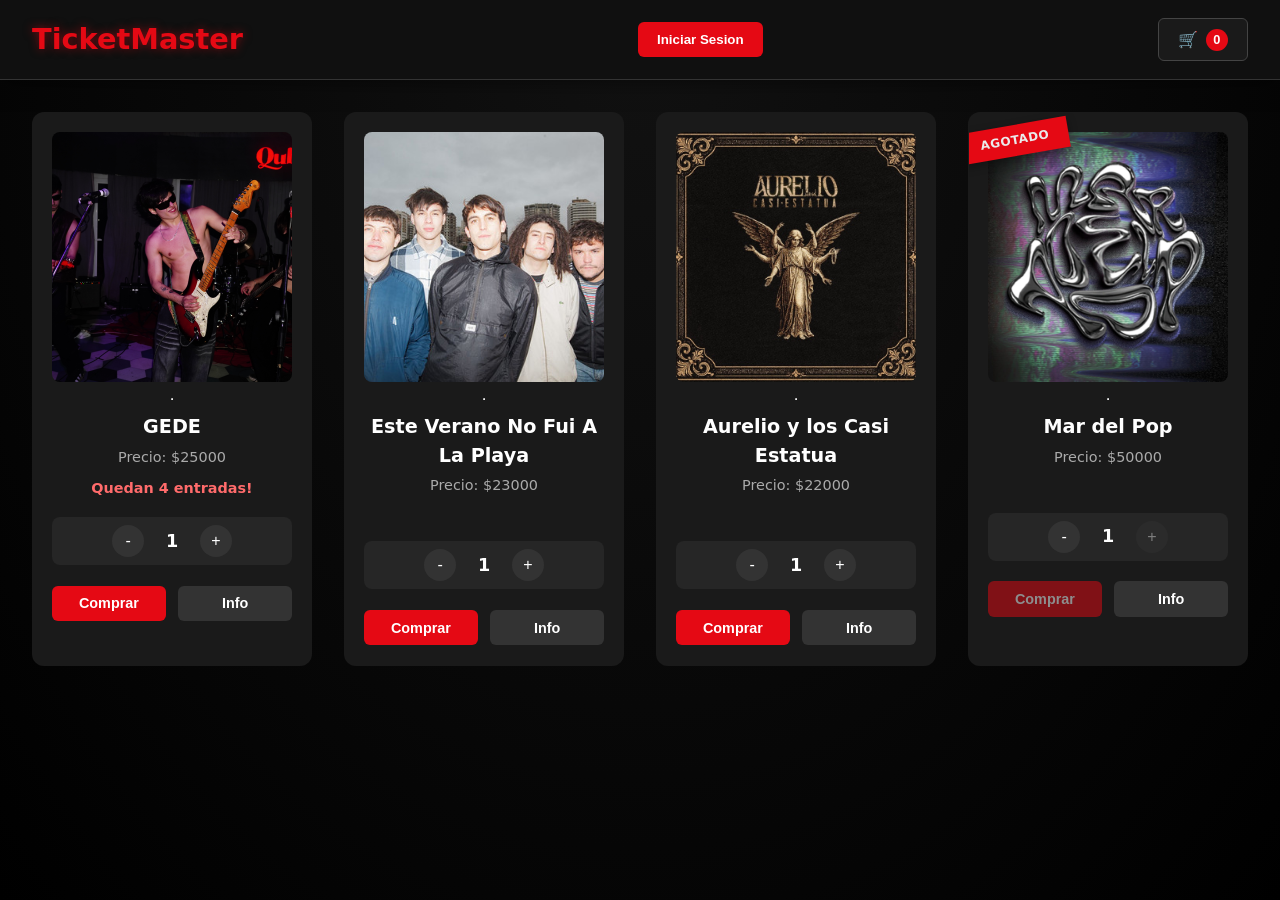
<file: index.html>
<!DOCTYPE html>
<html lang="es">
<head>
    <meta charset="UTF-8">
    <meta http-equiv="X-UA Compatible" content="IE=edge" />
    <meta name="viewport" content="width=device-width, initial-scale=1.0">
    <link rel="stylesheet" href="style/style2.css">
    <title>Entrega1 | Garcia</title>
</head>
<body>

    <header>
        <h1><span>TicketMaster</span></h1>
        <a href="login.html" id="iniciarSesion"><button>Iniciar Sesion</button></a>
        <button id="btnCarrito">
           🛒 <span id="contadorCarrito">0</span>
        </button>
    </header>

    <div id="carrito" class="carrito oculto">
        <h3>Tu Carrito</h3>
        <button id="btnCerrar">X</button>

        <ul id="listaCarrito"></ul>

        <p id="totalCarrito">Total: $0</p>
        <p id="timerCarrito" class="timerCarrito">Tiempo restante: 10:00</p>
        <button id="btnVaciar">Vaciar</button>
        <button id="btnComprar">Comprar</button>
    </div>

    <main>
        <div id="contenedor"></div>
    </main>


    <script src="js/clases.js"></script>
    <script src="js/carrito.js"></script>
    <script src="js/main.js"></script>
</body>
</html>
</file>
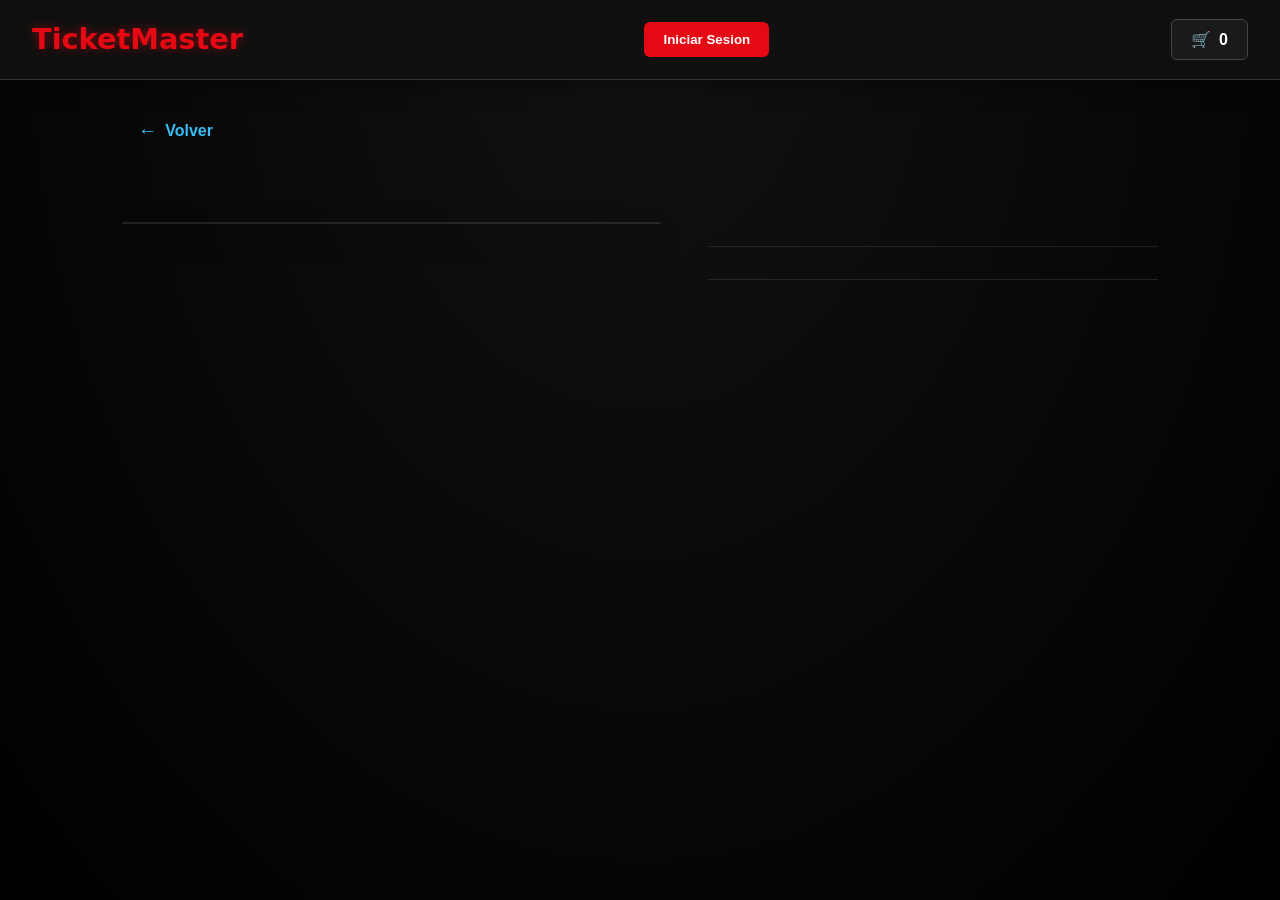
<file: info.html>
<!DOCTYPE html>
<html lang="es">
<head>
    <meta charset="UTF-8">
    <meta http-equiv="X-UA Compatible" content="IE=edge" />
    <meta name="viewport" content="width=device-width, initial-scale=1.0">
    <link rel="stylesheet" href="style/info.css">
    <title>Info Recital</title>
</head>

<body class="info-layout">

    <header>
        <h1><span>TicketMaster</span></h1>
        <a href="user.html" id="iniciarSesion"><button>Iniciar Sesion</button></a>
        <button id="btnCarrito">
           🛒 <span id="contadorCarrito">0</span>
        </button>
    </header>

    <div id="carrito" class="carrito oculto">
        <h3>Tu Carrito</h3>
        <button id="btnCerrar">X</button>

        <ul id="listaCarrito"></ul>

        <p id="totalCarrito">Total: $0</p>
        <p id="timerCarrito" class="timerCarrito">Tiempo restante: 10:00</p>
        <button id="btnVaciar">Vaciar</button>
        <button id="btnComprar">Comprar</button>

    </div>

    <main>
        <button id="volver">Volver</button>

        <h1 id="titulo"></h1>
        <img id="flyer" />

        <div class="info-texto">
            <p id="precio"></p>
            <p id="info"></p>
            
            <div class="info-container" id="infoContainer"></div>
        </div>


    </main>

    <script src="js/clases.js"></script>
    <script src="js/carrito.js"></script>
    <script src="js/info.js"></script>

</body>
</html>
</file>
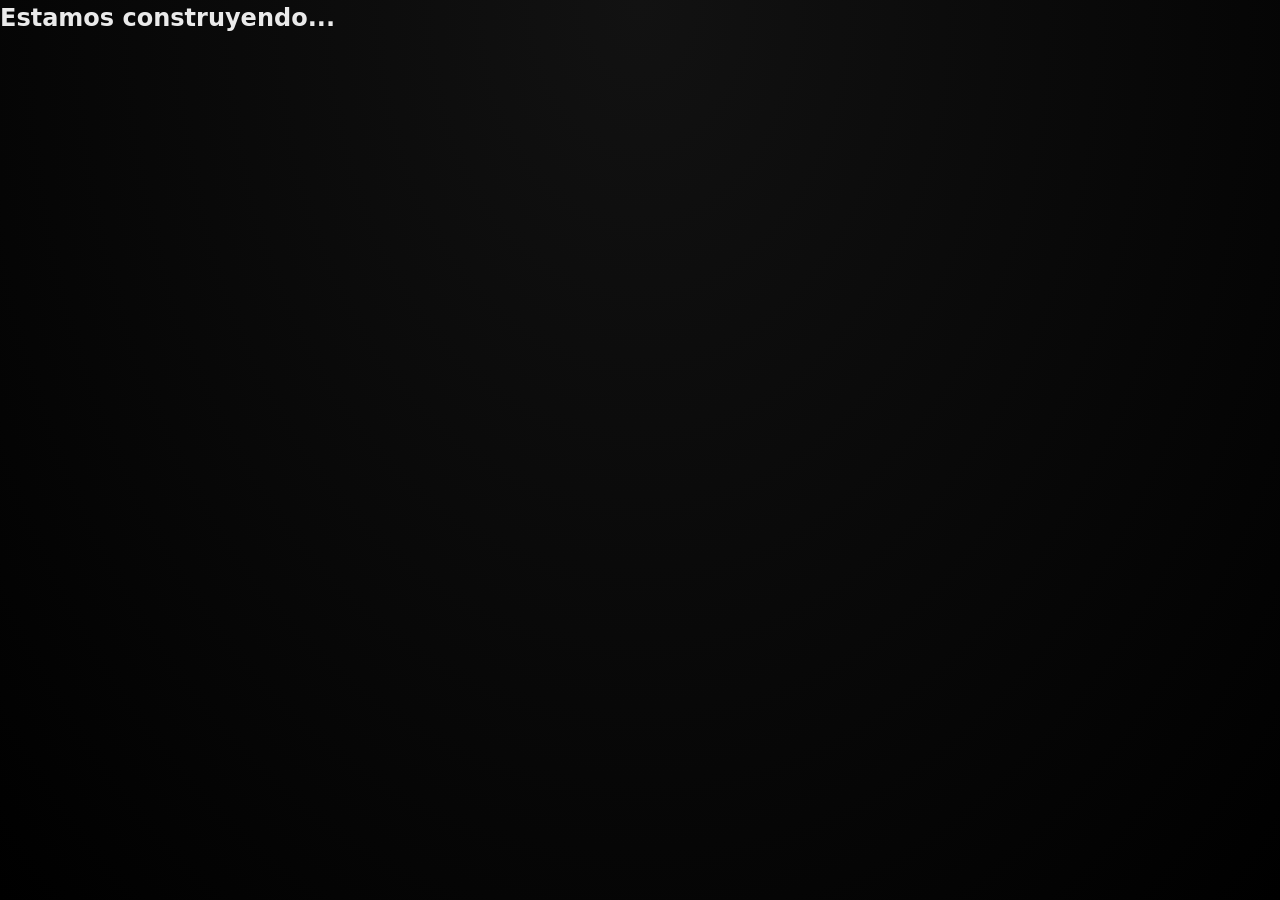
<file: login.html>
<!DOCTYPE html>
<html lang="en">
<head>
    <meta charset="UTF-8">
    <meta name="viewport" content="width=device-width, initial-scale=1.0">
    <title>TicketMaster | Pagina en proceso</title>
    <link rel="stylesheet" href="/style/style2.css">
</head>
<body>
    <h2>Estamos construyendo...</h2>
</body>
</html>
</file>
<file: style/style2.css>
* {
    margin: 0;
    padding: 0;
    box-sizing: border-box;
}

body {
    font-family: 'Segoe UI', system-ui, -apple-system, sans-serif;
    background: radial-gradient(ellipse at top, #121212, #000000);
    color: #eaeaea;
    min-height: 100vh;
    line-height: 1.5;
}

/* ================== HEADER ================== */

header {
    width: 100%;
    height: 80px;
    padding: 0 2rem;
    display: flex;
    align-items: center;
    justify-content: space-between;
    background-color: rgba(17, 17, 17, 0.98);
    backdrop-filter: blur(8px);
    border-bottom: 1px solid #333;
    position: sticky;
    top: 0;
    z-index: 1000;
    box-shadow: 0 2px 20px rgba(0, 0, 0, 0.5);
}

header h1 {
    font-size: 1.8rem;
    font-weight: 700;
    color: #fff;
}

header h1 span {
    color: #e50914;
    font-weight: 800;
    text-shadow: 0 0 10px rgba(229, 9, 20, 0.5);
}

header button {
    background-color: #e50914;
    border: none;
    padding: 0.6rem 1.2rem;
    color: white;
    border-radius: 6px;
    cursor: pointer;
    font-weight: 600;
    transition: all 0.2s ease;
}

header button:hover {
    background-color: #ff0a16;
    transform: translateY(-2px);
    box-shadow: 0 4px 12px rgba(229, 9, 20, 0.3);
}

#btnCarrito {
    background-color: #1a1a1a;
    border: 1px solid #444;
    font-size: 1rem;
    display: flex;
    align-items: center;
    gap: 0.5rem;
    position: relative;
    overflow: hidden;
}

#btnCarrito::after {
    content: '';
    position: absolute;
    top: 50%;
    left: 50%;
    width: 0;
    height: 0;
    border-radius: 50%;
    background: rgba(229, 9, 20, 0.1);
    transform: translate(-50%, -50%);
    transition: width 0.3s, height 0.3s;
}

#btnCarrito:hover::after {
    width: 120%;
    height: 120%;
}

#contadorCarrito {
    background: #e50914;
    color: white;
    border-radius: 50%;
    width: 22px;
    height: 22px;
    display: flex;
    align-items: center;
    justify-content: center;
    font-size: 0.8rem;
    font-weight: bold;
}

/* ================== MAIN ================== */
main {
    padding: 2rem;
    max-width: 1400px;
    margin: 0 auto;
}

/* ================== CONTENEDOR CARDS ================== */
#contenedor {
    display: grid;
    grid-template-columns: repeat(auto-fit, minmax(240px, 1fr));
    gap: 2rem;
}

/* ================== CARD ================== */
.card {
    background-color: #1a1a1a;
    border-radius: 12px;
    padding: 1.2rem;
    display: flex;
    flex-direction: column;
    align-items: center;
    position: relative;
    transition: all 0.3s ease;
    border: 1px solid transparent;
    overflow: hidden;
}

.card:hover {
    transform: translateY(-5px);
    border-color: #333;
    box-shadow: 0 8px 25px rgba(0, 0, 0, 0.4);
}

.card::before {
    content: '';
    position: absolute;
    top: 0;
    left: 0;
    right: 0;
    height: 3px;
    background: #e50914;
    transform: scaleX(0);
    transition: transform 0.3s ease;
}

.card:hover::before {
    transform: scaleX(1);
}

.card img {
    width: 100%;
    height: 250px;
    object-fit: cover;
    border-radius: 8px;
    margin-bottom: 1rem;
}

.card h3 {
    margin-top: 0.8rem;
    text-align: center;
    font-size: 1.2rem;
    font-weight: 600;
    color: #fff;
}

.card p {
    margin: 0.3rem 0;
    color: #aaa;
    font-size: 0.9rem;
}

/* ================== AGOTADO ================== */
.agotado {
    position: absolute;
    top: 12px;
    left: -8px;
    background-color: #e50914;
    padding: 0.4rem 1.2rem;
    font-size: 0.75rem;
    font-weight: bold;
    transform: rotate(-10deg);
    text-transform: uppercase;
    letter-spacing: 0.5px;
    box-shadow: 0 3px 10px rgba(0, 0, 0, 0.3);
    z-index: 2;
}

/* ================== DISPONIBILIDAD ================== */
.disponibilidad {
    font-size: 0.85rem;
    margin: 0.5rem 0;
    min-height: 1.2em;
}

.disponibilidad.ultimas {
    color: #ff6b6b;
    font-weight: 600;
    animation: pulse 2s infinite;
}

@keyframes pulse {
    0%, 100% { opacity: 1; }
    50% { opacity: 0.7; }
}

/* ================== CONTADOR ================== */
.contador {
    display: flex;
    align-items: center;
    justify-content: center;
    gap: 0.8rem;
    margin: 0.8rem 0;
    padding: 0.5rem;
    background: rgba(255, 255, 255, 0.05);
    border-radius: 8px;
    width: 100%;
}

.contador button {
    width: 32px;
    height: 32px;
    border-radius: 50%;
    border: none;
    background-color: #333;
    color: white;
    font-size: 1rem;
    cursor: pointer;
    transition: all 0.2s ease;
    display: flex;
    align-items: center;
    justify-content: center;
}

.contador button:hover:not(:disabled) {
    background-color: #444;
    transform: scale(1.1);
}

.contador button:disabled {
    opacity: 0.4;
    cursor: not-allowed;
}

.contador span {
    font-size: 1.1rem;
    font-weight: 600;
    min-width: 30px;
    text-align: center;
    color: #fff;
}

/* ================== BOTONES CARD ================== */
.card-action {
    display: flex;
    gap: 0.8rem;
    width: 100%;
    margin-top: 0.5rem;
}

.card-action button {
    flex: 1;
    padding: 0.6rem;
    border: none;
    border-radius: 6px;
    cursor: pointer;
    font-weight: 600;
    font-size: 0.9rem;
    transition: all 0.2s ease;
}

.btn-agregar {
    background-color: #e50914;
    color: white;
}

.btn-agregar:hover:not(:disabled) {
    background-color: #ff0a16;
    transform: translateY(-2px);
    box-shadow: 0 4px 8px rgba(229, 9, 20, 0.3);
}

.btn-agregar:disabled {
    opacity: 0.5;
    cursor: not-allowed;
}

.btn-info {
    background-color: #333;
    color: white;
}

.btn-info:hover {
    background-color: #444;
    transform: translateY(-2px);
}

/* ================== CARRITO ================== */
.carrito {
    position: fixed;
    top: 90px;
    right: 20px;
    width: 350px;
    background-color: #1a1a1a;
    padding: 1.2rem;
    border-radius: 12px;
    border: 1px solid #333;
    box-shadow: 0 15px 35px rgba(0, 0, 0, 0.5);
    display: grid;
    grid-template-areas:
        "titulo cerrar"
        "lista lista"
        "total total"
        "tiempo tiempo"
        "vaciar comprar";
    grid-template-columns: 1fr auto;
    gap: 1rem;
    z-index: 2000;
    animation: slideIn 0.2s ease-out;
}

@keyframes slideIn {
    from {
        opacity: 0;
        transform: translateY(-10px);
    }
    to {
        opacity: 1;
        transform: translateY(0);
    }
}

.carrito h3 {
    grid-area: titulo;
    font-size: 1.3rem;
    color: #fff;
    font-weight: 600;
}

#btnCerrar {
    grid-area: cerrar;
    background: none;
    border: none;
    color: #aaa;
    font-size: 1.3rem;
    cursor: pointer;
    width: 30px;
    height: 30px;
    display: flex;
    align-items: center;
    justify-content: center;
    border-radius: 50%;
    transition: all 0.2s ease;
}

#btnCerrar:hover {
    background: rgba(255, 255, 255, 0.1);
    color: #fff;
}

/* ================== LISTA CARRITO ================== */
#listaCarrito {
    grid-area: lista;
    list-style: none;
    max-height: 220px;
    overflow-y: auto;
    margin: 0.5rem 0;
    padding-right: 5px;
}

/* Scrollbar personalizada para lista del carrito */
#listaCarrito::-webkit-scrollbar {
    width: 6px;
}

#listaCarrito::-webkit-scrollbar-track {
    background: rgba(255, 255, 255, 0.05);
    border-radius: 3px;
}

#listaCarrito::-webkit-scrollbar-thumb {
    background: #e50914;
    border-radius: 3px;
}

#listaCarrito li {
    display: grid;
    grid-template-columns: 1fr auto auto auto auto;
    gap: 0.4rem;
    align-items: center;
    font-size: 0.85rem;
    padding: 0.6rem;
    margin-bottom: 0.5rem;
    background: rgba(255, 255, 255, 0.03);
    border-radius: 6px;
    border-left: 2px solid #e50914;
    transition: all 0.2s ease;
}

#listaCarrito li:hover {
    background: rgba(255, 255, 255, 0.05);
}

#listaCarrito span:first-child {
    font-weight: 500;
    white-space: nowrap;
    overflow: hidden;
    text-overflow: ellipsis;
}

.carrito-restar,
.carrito-sumar {
    background: #333;
    border: none;
    color: white;
    width: 24px;
    height: 24px;
    border-radius: 50%;
    cursor: pointer;
    display: flex;
    align-items: center;
    justify-content: center;
    font-size: 0.8rem;
    transition: all 0.2s ease;
}

.carrito-sumar:hover {
    background: #e50914;
    transform: scale(1.1);
}

.carrito-restar:hover {
    background: #ff4444;
    transform: scale(1.1);
}

.carrito-eliminar {
    background: none;
    border: none;
    color: #ff4444;
    cursor: pointer;
    font-size: 0.9rem;
    transition: all 0.2s ease;
    padding: 0.2rem;
    border-radius: 4px;
}

.carrito-eliminar:hover {
    background: rgba(255, 68, 68, 0.1);
    transform: scale(1.1);
}

/* ================== TOTAL CARRITO ================== */
#totalCarrito {
    grid-area: total;
    font-weight: bold;
    font-size: 1.2rem;
    text-align: right;
    padding: 0.8rem 0;
    border-top: 1px solid #333;
    color: #fff;
}

/* ================== TIMER CARRITO ================== */
.timerCarrito {
    grid-area: tiempo;
    font-size: 0.85rem;
    color: #ffa500;
    text-align: center;
    padding: 0.5rem;
    background: rgba(255, 165, 0, 0.1);
    border-radius: 6px;
    font-weight: 500;
}

/* ================== BOTONES CARRITO ================== */
.carrito button {
    border: none;
    padding: 0.5rem;
    border-radius: 6px;
    cursor: pointer;
    font-weight: 600;
    transition: all 0.2s ease;
}

#btnVaciar {
    grid-area: vaciar;
    background-color: #333;
    color: white;
}

#btnVaciar:hover {
    background-color: #444;
    transform: translateY(-2px);
}

#btnComprar {
    grid-area: comprar;
    background-color: #e50914;
    color: white;
}

#btnComprar:hover {
    background-color: #ff0a16;
    transform: translateY(-2px);
    box-shadow: 0 4px 8px rgba(229, 9, 20, 0.3);
}

/* ================== OCULTO ================== */
.oculto {
    display: none !important;
}

/* ================== RESPONSIVE ================== */
@media (max-width: 768px) {
    #contenedor {
        grid-template-columns: repeat(auto-fit, minmax(220px, 1fr));
        gap: 1.5rem;
    }
    
    .carrito {
        position: fixed;
        top: 80px;
        left: 20px;
        right: 20px;
        width: auto;
        max-width: 400px;
        margin: 0 auto;
    }
    
    header {
        padding: 0 1rem;
    }
    
    main {
        padding: 1.5rem;
    }
}

@media (max-width: 480px) {
    #contenedor {
        grid-template-columns: 1fr;
    }
    
    .carrito {
        left: 10px;
        right: 10px;
        padding: 1rem;
    }
    
    header h1 {
        font-size: 1.5rem;
    }
}
</file>
<file: style/info.css>
* {
    margin: 0;
    padding: 0;
    box-sizing: border-box;
}

body.info-layout {
    font-family: 'Segoe UI', system-ui, -apple-system, sans-serif;
    background: radial-gradient(ellipse at top, #121212, #000000);
    color: #eaeaea;
    min-height: 100vh;
    line-height: 1.5;
}

header {
    width: 100%;
    height: 80px;
    padding: 0 2rem;
    display: flex;
    align-items: center;
    justify-content: space-between;
    background-color: rgba(17, 17, 17, 0.98);
    backdrop-filter: blur(8px);
    border-bottom: 1px solid #333;
    position: sticky;
    top: 0;
    z-index: 1000;
    box-shadow: 0 2px 20px rgba(0, 0, 0, 0.5);
}

header h1 {
    font-size: 1.8rem;
    font-weight: 700;
    color: #fff;
}

header h1 span {
    color: #e50914;
    font-weight: 800;
    text-shadow: 0 0 10px rgba(229, 9, 20, 0.5);
}

header button {
    background-color: #e50914;
    border: none;
    padding: 0.6rem 1.2rem;
    color: white;
    border-radius: 6px;
    cursor: pointer;
    font-weight: 600;
    transition: all 0.2s ease;
}

header button:hover {
    background-color: #ff0a16;
    transform: translateY(-2px);
    box-shadow: 0 4px 12px rgba(229, 9, 20, 0.3);
}

#btnCarrito {
    background-color: #1a1a1a;
    border: 1px solid #444;
    font-size: 1rem;
    display: flex;
    align-items: center;
    gap: 0.5rem;
    position: relative;
    overflow: hidden;
}

#btnCarrito::after {
    content: '';
    position: absolute;
    top: 50%;
    left: 50%;
    width: 0;
    height: 0;
    border-radius: 50%;
    background: rgba(229, 9, 20, 0.1);
    transform: translate(-50%, -50%);
    transition: width 0.3s, height 0.3s;
}

#btnCarrito:hover::after {
    width: 120%;
    height: 120%;
}

/* ================== CARRITO ================== */
.carrito {
    position: fixed;
    top: 90px;
    right: 20px;
    width: 350px;
    background-color: #1a1a1a;
    padding: 1.2rem;
    border-radius: 12px;
    border: 1px solid #333;
    box-shadow: 0 15px 35px rgba(0, 0, 0, 0.5);
    display: grid;
    grid-template-areas:
        "titulo cerrar"
        "lista lista"
        "total total"
        "tiempo tiempo"
        "vaciar comprar";
    grid-template-columns: 1fr auto;
    gap: 1rem;
    z-index: 2000;
    animation: slideIn 0.2s ease-out;
}

@keyframes slideIn {
    from {
        opacity: 0;
        transform: translateY(-10px);
    }
    to {
        opacity: 1;
        transform: translateY(0);
    }
}

.carrito h3 {
    grid-area: titulo;
    font-size: 1.3rem;
    color: #fff;
    font-weight: 600;
}

#btnCerrar {
    grid-area: cerrar;
    background: none;
    border: none;
    color: #aaa;
    font-size: 1.3rem;
    cursor: pointer;
    width: 30px;
    height: 30px;
    display: flex;
    align-items: center;
    justify-content: center;
    border-radius: 50%;
    transition: all 0.2s ease;
}

#btnCerrar:hover {
    background: rgba(255, 255, 255, 0.1);
    color: #fff;
}

/* ================== LISTA CARRITO ================== */
#listaCarrito {
    grid-area: lista;
    list-style: none;
    max-height: 220px;
    overflow-y: auto;
    margin: 0.5rem 0;
    padding-right: 5px;
}

/* Scrollbar personalizada para lista del carrito */
#listaCarrito::-webkit-scrollbar {
    width: 6px;
}

#listaCarrito::-webkit-scrollbar-track {
    background: rgba(255, 255, 255, 0.05);
    border-radius: 3px;
}

#listaCarrito::-webkit-scrollbar-thumb {
    background: #e50914;
    border-radius: 3px;
}

#listaCarrito li {
    display: grid;
    grid-template-columns: 1fr auto auto auto auto;
    gap: 0.4rem;
    align-items: center;
    font-size: 0.85rem;
    padding: 0.6rem;
    margin-bottom: 0.5rem;
    background: rgba(255, 255, 255, 0.03);
    border-radius: 6px;
    border-left: 2px solid #e50914;
    transition: all 0.2s ease;
}

#listaCarrito li:hover {
    background: rgba(255, 255, 255, 0.05);
}

#listaCarrito span:first-child {
    font-weight: 500;
    white-space: nowrap;
    overflow: hidden;
    text-overflow: ellipsis;
}

.carrito-restar,
.carrito-sumar {
    background: #333;
    border: none;
    color: white;
    width: 24px;
    height: 24px;
    border-radius: 50%;
    cursor: pointer;
    display: flex;
    align-items: center;
    justify-content: center;
    font-size: 0.8rem;
    transition: all 0.2s ease;
}

.carrito-sumar:hover {
    background: #e50914;
    transform: scale(1.1);
}

.carrito-restar:hover {
    background: #ff4444;
    transform: scale(1.1);
}

.carrito-eliminar {
    background: none;
    border: none;
    color: #ff4444;
    cursor: pointer;
    font-size: 0.9rem;
    transition: all 0.2s ease;
    padding: 0.2rem;
    border-radius: 4px;
}

.carrito-eliminar:hover {
    background: rgba(255, 68, 68, 0.1);
    transform: scale(1.1);
}

/* ================== TOTAL CARRITO ================== */
#totalCarrito {
    grid-area: total;
    font-weight: bold;
    font-size: 1.2rem;
    text-align: right;
    padding: 0.8rem 0;
    border-top: 1px solid #333;
    color: #fff;
}

/* ================== TIMER CARRITO ================== */
.timerCarrito {
    grid-area: tiempo;
    font-size: 0.85rem;
    color: #ffa500;
    text-align: center;
    padding: 0.5rem;
    background: rgba(255, 165, 0, 0.1);
    border-radius: 6px;
    font-weight: 500;
}

/* ================== BOTONES CARRITO ================== */
.carrito button {
    border: none;
    padding: 0.5rem;
    border-radius: 6px;
    cursor: pointer;
    font-weight: 600;
    transition: all 0.2s ease;
}

#btnVaciar {
    grid-area: vaciar;
    background-color: #333;
    color: white;
}

#btnVaciar:hover {
    background-color: #444;
    transform: translateY(-2px);
}

#btnComprar {
    grid-area: comprar;
    background-color: #e50914;
    color: white;
}

#btnComprar:hover {
    background-color: #ff0a16;
    transform: translateY(-2px);
    box-shadow: 0 4px 8px rgba(229, 9, 20, 0.3);
}
.oculto {
    display: none !important;
}

body.info-layout main {
    max-width: 1100px;
    margin: 0 auto;
    padding: 2rem 2rem 4rem;
    display: grid;
    grid-template-columns: 1.2fr 1fr;
    gap: 3rem;
    align-items: start;
    animation: fadeIn 0.4s ease-out;
}

@keyframes fadeIn {
    from {
        opacity: 0;
        transform: translateY(20px);
    }
    to {
        opacity: 1;
        transform: translateY(0);
    }
}

#volver {
    position: relative;
    display: inline-flex;
    align-items: center;
    gap: 0.5rem;
    background: transparent;
    border: none;
    color: #38bdf8;
    font-size: 1rem;
    font-weight: 600;
    cursor: pointer;
    padding: 0.5rem 1rem;
    margin-bottom: 1.5rem;
    border-radius: 6px;
    transition: all 0.2s ease;
}

#volver:hover {
    background: rgba(56, 189, 248, 0.1);
    transform: translateX(-5px);
}

#volver::before {
    content: "←";
    font-size: 1.2rem;
}

#titulo {
    margin: 0 0 1rem;
    font-size: 2.4rem;
    font-weight: 800;
    color: #fff;
    line-height: 1.2;
}

#flyer {
    width: 100%;
    max-height: 520px;
    object-fit: cover;
    border-radius: 16px;
    margin-bottom: 1.5rem;
    border: 1px solid rgba(255, 255, 255, 0.1);
    box-shadow: 0 10px 30px rgba(0, 0, 0, 0.4);
    transition: transform 0.3s ease;
}

#flyer:hover {
    transform: scale(1.005);
}

#precio {
    font-size: 1.4rem;
    font-weight: 700;
    margin-bottom: 0.5rem;
    color: #e50914;
}

#info {
    line-height: 1.7;
    color: #ccc;
    font-size: 1.05rem;
    padding: 1rem 0;
    border-top: 1px solid rgba(255, 255, 255, 0.1);
    border-bottom: 1px solid rgba(255, 255, 255, 0.1);
}

.info-container {
    position: sticky;
    top: 110px;
}

.comprar {
    background: linear-gradient(145deg, #1e1e1e, #171717);
    border-radius: 18px;
    padding: 1.8rem;
    display: flex;
    flex-direction: column;
    gap: 1.5rem;
    border: 1px solid rgba(255, 255, 255, 0.05);
    box-shadow: 0 15px 35px rgba(0, 0, 0, 0.4);
    position: relative;
    overflow: hidden;
}

.comprar::before {
    content: '';
    position: absolute;
    top: 0;
    left: 0;
    right: 0;
    height: 1px;
    background: linear-gradient(90deg, transparent, #e50914, transparent);
}

.agotadoInfo {
    position: absolute;
    top: 1.2rem;
    right: 1.2rem;
    background: linear-gradient(135deg, #e50914, #8b0000);
    color: white;
    font-size: 0.75rem;
    font-weight: 800;
    padding: 0.5rem 1rem;
    border-radius: 20px;
    text-transform: uppercase;
    letter-spacing: 0.5px;
    box-shadow: 0 4px 12px rgba(229, 9, 20, 0.3);
    z-index: 2;
    display: none;
    animation: pulse 2s infinite;
}

.disponibilidad {
    font-size: 0.95rem;
    color: #22c55e;
    font-weight: 500;
    min-height: 1.2em;
}

.disponibilidad.ultimas {
    color: #facc15;
    font-weight: 600;
    animation: pulse 2s infinite;
}

.contador {
    display: flex;
    align-items: center;
    justify-content: center;
    gap: 1.2rem;
    background: rgba(0, 0, 0, 0.3);
    padding: 1rem;
    border-radius: 12px;
}

.contador button {
    width: 44px;
    height: 44px;
    background: linear-gradient(135deg, #2a2a2a, #3a3a3a);
    color: white;
    border: none;
    border-radius: 10px;
    font-size: 1.3rem;
    cursor: pointer;
    transition: all 0.2s ease;
    display: flex;
    align-items: center;
    justify-content: center;
}

.contador button:hover:not(:disabled) {
    background: linear-gradient(135deg, #e50914, #b20710);
    transform: scale(1.1);
}

.contador button:disabled {
    opacity: 0.35;
    cursor: not-allowed;
}

.cantidad {
    font-size: 1.5rem;
    font-weight: 700;
    min-width: 40px;
    text-align: center;
    color: #fff;
}

.card-action {
    width: 100%;
}

.card-action button {
    width: 100%;
    padding: 1rem;
    background: linear-gradient(135deg, #e50914, #b20710);
    color: #ffffff;
    border: none;
    border-radius: 12px;
    font-size: 1.1rem;
    font-weight: 700;
    cursor: pointer;
    transition: all 0.3s ease;
    letter-spacing: 0.5px;
    text-transform: uppercase;
}

.card-action button:hover:not(:disabled) {
    background: linear-gradient(135deg, #ff0a16, #e50914);
    transform: translateY(-3px);
    box-shadow: 0 8px 20px rgba(229, 9, 20, 0.4);
}

.card-action button:disabled {
    background: #2a2a2a;
    color: #777;
    cursor: not-allowed;
    transform: none;
    box-shadow: none;
}

.info-texto {
    display: flex;
    flex-direction: column;
    gap: 1rem;
}

@media (max-width: 900px) {
    body.info-layout main {
        grid-template-columns: 1fr;
        gap: 2rem;
        padding: 1.5rem;
    }

    .info-container {
        position: static;
        order: 2;
    }

    #titulo {
        font-size: 2rem;
    }

    #flyer {
        max-height: 400px;
    }

    .comprar {
        padding: 1.5rem;
    }
}

@media (max-width: 768px) {
    .carrito {
        position: fixed;
        top: 80px;
        left: 20px;
        right: 20px;
        width: auto;
        max-width: 450px;
        margin: 0 auto;
        padding: 1.2rem;
    }
    
    .carrito-grid {
        gap: 1rem;
    }
    
    .carrito button {
        padding: 0.6rem;
        font-size: 0.9rem;
    }
}

@media (max-width: 600px) {
    body.info-layout main {
        padding: 1rem;
    }

    #titulo {
        font-size: 1.8rem;
    }

    #flyer {
        max-height: 350px;
    }

    .contador button {
        width: 40px;
        height: 40px;
    }

    .carrito {
        position: fixed;
        top: 80px;
        left: 20px;
        right: 20px;
        width: auto;
        max-width: 400px;
        margin: 0 auto;
    }
}

@media (max-width: 480px) {
    .carrito {
        left: 10px;
        right: 10px;
        padding: 1rem;
    }
    
    #listaCarrito li {
        font-size: 0.85rem;
        padding: 0.6rem;
        gap: 0.5rem;
    }
    
    .carrito-restar,
    .carrito-sumar {
        width: 24px;
        height: 24px;
    }
}

@media (max-width: 400px) {
    .contador {
        gap: 0.8rem;
    }
    
    .contador button {
        width: 36px;
        height: 36px;
        font-size: 1.1rem;
    }
    
    .cantidad {
        font-size: 1.3rem;
    }
    
    .card-action button {
        padding: 0.8rem;
        font-size: 1rem;
    }
}

body.info-layout .carrito {
    top: 100px;
    right: 25px;
}
</file>
